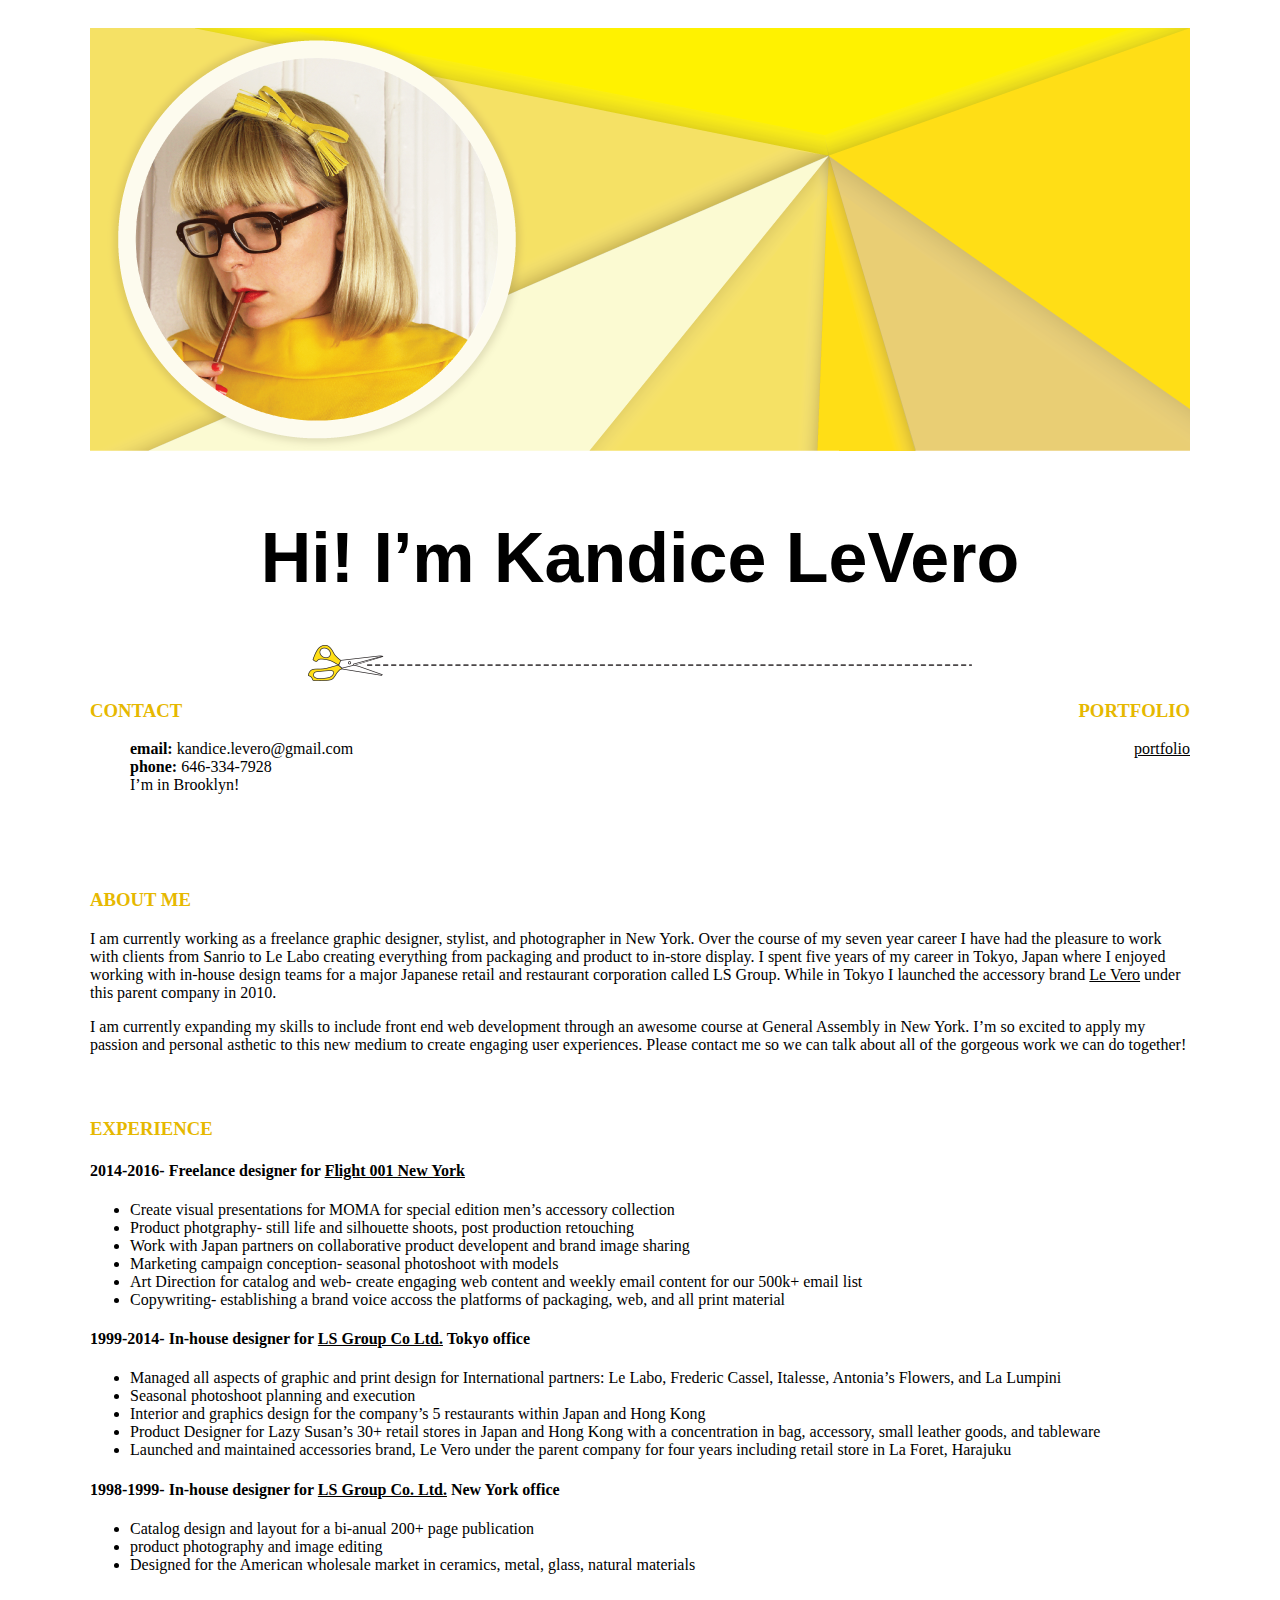
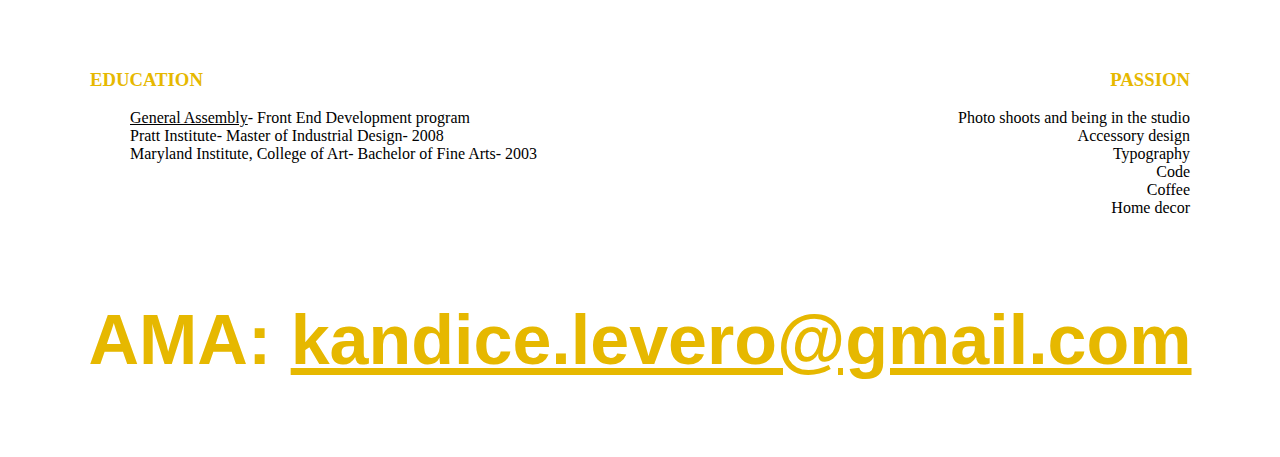
<file: index.html>
<!DOCTYPE html>
<html>
	<head>
		<meta charset="utf-8">
		<link type="text/css" rel="stylesheet" href="css/style.css">
		<title>Kandice LeVero about</title>
	</head>

	<body>
		<img alt="photo of me" class="centered" id="profilepic" src="images/profile_pic.png">
		<h1>Hi!  I’m Kandice LeVero</h1>
		<img class="centered" src="images/scissors.png">

		<!-- CONTACT PORTFOLIO -->
		<!-- CONTACT PORTFOLIO -->
		<!-- CONTACT PORTFOLIO -->

		<div class="centered textwidth">
			<div class="alignleft textwidthhalf">
				<h3>CONTACT</h3>
				<ul class="nostyle">
					<li><span style="font-weight:bold;">email:</span> kandice.levero@gmail.com</li>
					<li><span style="font-weight:bold;">phone:</span> 646-334-7928</li>
					<li>I’m in Brooklyn!</li>
				</ul>
			</div>

			<div class="alignright textwidthhalf">
				<h3>PORTFOLIO</h3>
				<a href="portfolio.html">portfolio</a>
			</div>
			<div class="floatclear"></div>
		</div>

		<!-- ABOUT ME -->
		<!-- ABOUT ME -->
		<!-- ABOUT ME -->

		<div class="spacer"></div>
		<div class="centered textwidth">
			<h3>ABOUT ME</h3>
			<p>I am currently working as a freelance graphic designer, stylist, and photographer in New York.  Over the course of my seven year career I have had the pleasure to work with clients from Sanrio to Le Labo creating everything from packaging and product to in-store display.  I spent five years of my career in Tokyo, Japan where I enjoyed working with in-house design teams for a major Japanese retail and restaurant corporation called LS Group.  While in Tokyo I launched the accessory brand <a href="http://le-vero.com/">Le Vero</a> under this parent company in 2010.</p>

			<p>I am currently expanding my skills to include front end web development through an awesome course at General Assembly in New York.  I’m so excited to apply my passion and personal asthetic to this new medium to create engaging user experiences.  Please contact me so we can talk about all of the gorgeous work we can do together!</p>
		</div>
		<div class="spacer2"></div>

		<!-- EXPERIENCE -->
		<!-- EXPERIENCE -->
		<!-- EXPERIENCE -->

		<div class="centered textwidth">
			<h3>EXPERIENCE</h3>
			<h4>2014-2016- Freelance designer for <a href="http://www.flight001.com/">Flight 001 New York</a></h4>
			<ul>
				<li>Create visual presentations for MOMA for special edition men’s accessory collection</li>
				<li>Product photgraphy- still life and silhouette shoots, post production retouching</li>
				<li>Work with Japan partners on collaborative product developent and brand image sharing</li>
				<li>Marketing campaign conception- seasonal photoshoot with models</li>
				<li>Art Direction for catalog and web- create engaging web content and weekly email content for our 500k+ email list</li>
				<li>Copywriting- establishing a brand voice accoss the platforms of packaging, web, and all print material</li>
			</ul>
			<h4>1999-2014- In-house designer for <a href="http://www.lazysusan.co.jp/ourbusiness/"> LS Group Co Ltd.</a> Tokyo office</h4>
			<ul>
				<li>Managed all aspects of graphic and print design for International partners: Le Labo, Frederic Cassel, Italesse, Antonia’s Flowers, and La Lumpini</li>
				<li>Seasonal photoshoot planning and execution</li>
				<li>Interior and graphics design for the company’s 5 restaurants within Japan and Hong Kong</li>
				<li>Product Designer for Lazy Susan’s 30+ retail stores in Japan and Hong Kong with a concentration in bag, accessory, small leather goods, and tableware</li>
				<li>Launched and maintained accessories brand, Le Vero under the parent company for four years including retail store in La Foret, Harajuku</li>
			</ul>
			<h4>1998-1999- In-house designer for <a href="http://www.lazysusanusa.com/">LS Group Co. Ltd.</a> New York office</h4>
			<ul>
				<li>Catalog design and layout for a bi-anual 200+ page publication</li>
				<li>product photography and image editing</li>
				<li>Designed for the American wholesale market in ceramics, metal, glass, natural materials</li>
			</ul>
		</div>

		<!-- EDUCATION PASSION -->
		<!-- EDUCATION PASSION -->
		<!-- EDUCATION PASSION -->
		
		<div class="spacer"></div>
		<div class="centered textwidth">
			<div class="alignleft textwidthhalf">	
			<h3>EDUCATION</h3>
				<ul class="nostyle">
					<li><a href="https://generalassemb.ly">General Assembly</a>- Front End Development program</li>
					<li>Pratt Institute- Master of Industrial Design- 2008</li>
					<li>Maryland Institute, College of Art- Bachelor of Fine Arts- 2003</li>
				</ul>
			</div>
			<div class="alignright textwidthhalf">
				<h3>PASSION</h3>
				<ul class="nostyle">
					<li>Photo shoots and being in the studio</li>
					<li>Accessory design</li>
					<li>Typography</li>
					<li>Code</li>
					<li>Coffee</li>
					<li>Home decor</li>
				</ul>
			</div>
		</div>
		<div class="floatclear"></div>
		</div>
		<h1 class="ama"> AMA: <a href="mailto:kandice.levero@gmail.com">kandice.levero@gmail.com</a></h1>
	</body>
</html>
</file>
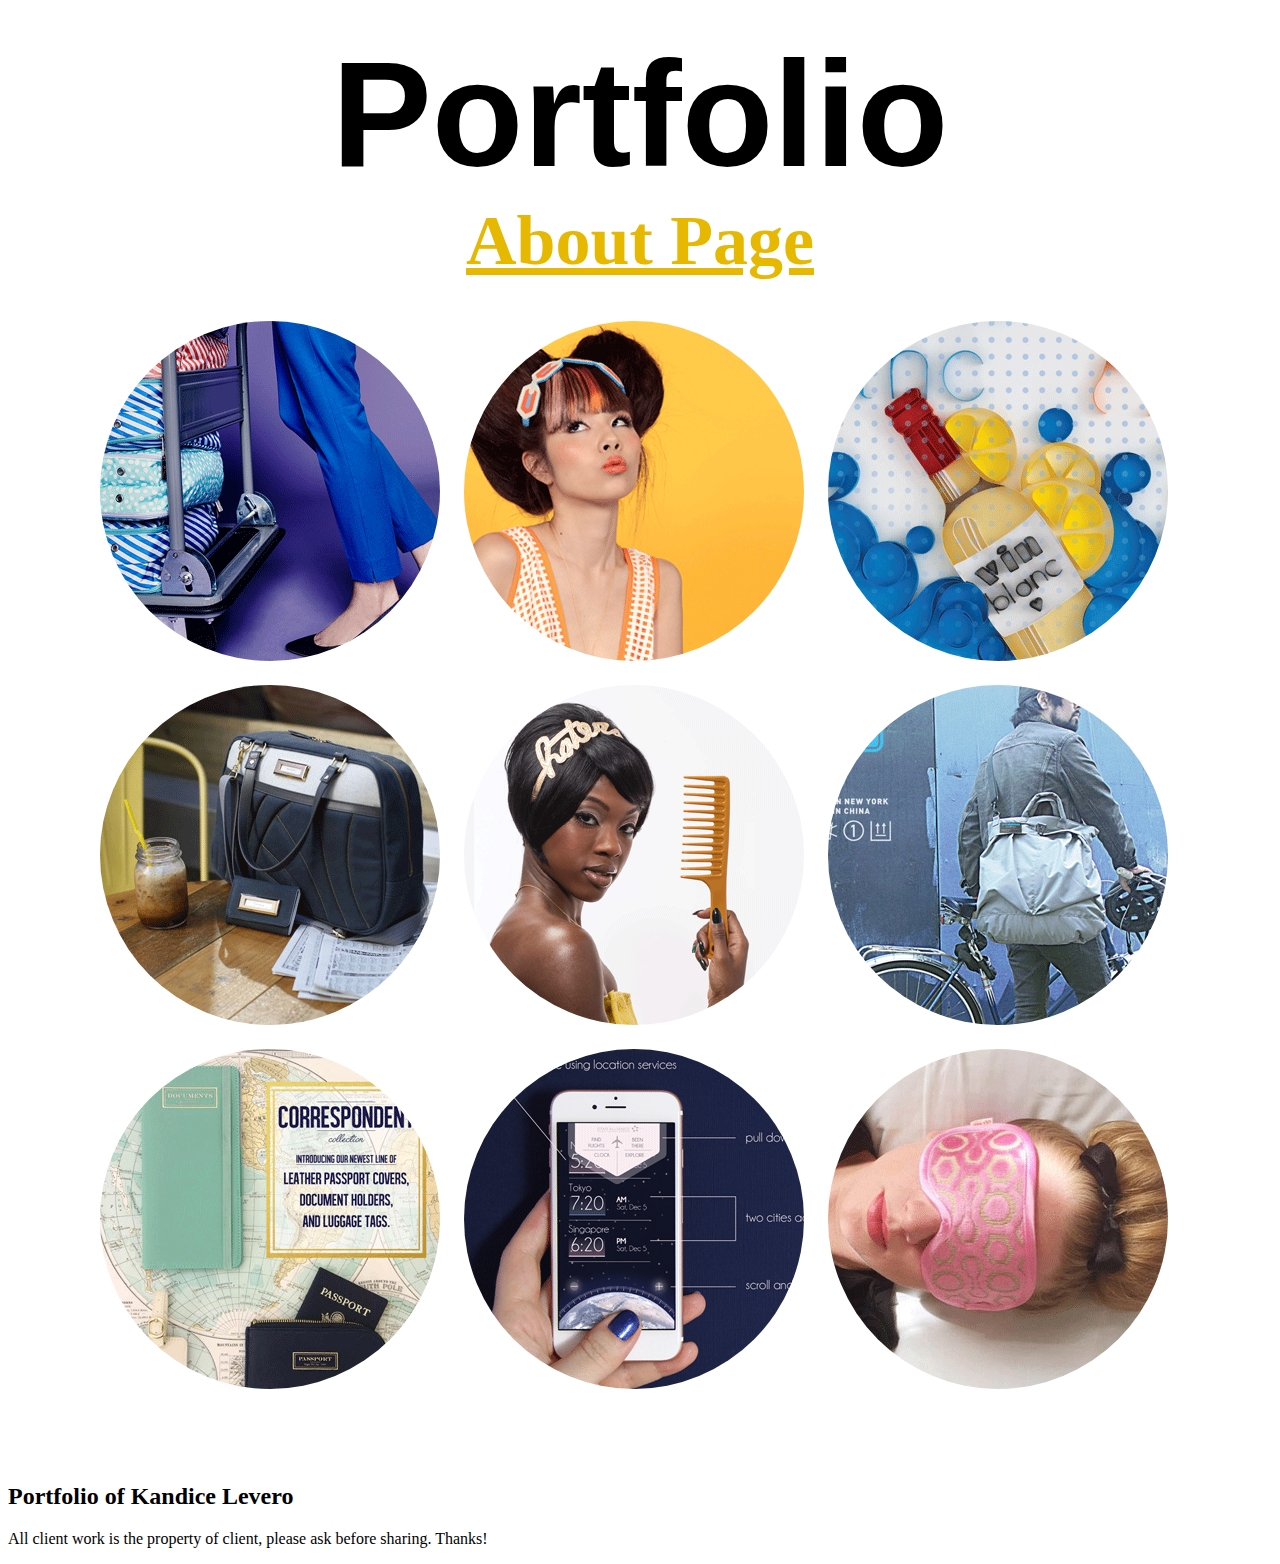
<file: portfolio.html>
<!DOCTYPE html>
<html>
<head>
	<link type="text/css" rel="stylesheet" href="css/style.css">
	<title></title>
</head>
<body>
	<h1 class="centered portfolio_text">Portfolio</h1>
	<a href="index.html" class="ama centered textwidth">About Page</a>
	<div class="centered textwidth" id="project_container">
		<div>
			<img src="images/circles/circle_4.png">
			<img src="images/circles/circle_1.png">
			<img src="images/circles/circle_6.png">
		</div>
		<div>	
			<img src="images/circles/circle_7.png">
			<img src="images/circles/circle_8.png">
			<img src="images/circles/circle_5.png">
		</div>
		<div>
			<img src="images/circles/circle_3.png">
			<img src="images/circles/circle_9.png">
			<img src="images/circles/circle_2.png">
		</div>
		<div class="spacer"></div>
	</div>

	<div class="footer">
		<h2> Portfolio of Kandice Levero</h2>
		<p>All client work is the property of client, please ask before sharing.  Thanks!</p>
	</div>


</body>
</html>
</file>
<file: css/style.css>
/*{
	border: 2px solid black;
}*/

img#profilepic {
    width:1100px;
    height:423px;
    padding-top: 20px;
}
.centered{
	display: block;
    margin: 0 auto;
}

.textwidth{
	width:1100px;
}

.spacer{
	width:1100px;
    height:60px;
}

.spacer2{
	width:1100px;
    height:30px;
}

h1 {
	text-align: center;
	font-size: 70px;
	font-family: Helvetica;
	padding-top: 20px;
}

ul.nostyle{
	list-style: none;
}

.textwidthhalf{
	width:546px;
}

.alignleft{
	float: left;
}

.alignright{
	float: right;
	text-align: right;
}

.floatclear{
	clear: both;
}

p {
	font-family: Verdana;
}

a {
	color:black;
}

a:hover {
	color: #e60000;
	font-weight: bold;
	text-decoration: none;
}

h3 {
	color:#e6b800;
	font-family: Verdana;
}
h4 {
	font-weight: bold;
	font-family: Verdana;
}
ul {
	font-family: Verdana;
}

.ama {
		color:#e6b800;
		font-weight: bold;
		font-size: 70px;
		text-align: center;
		padding-bottom: 30px;
}

h1.ama a {
	color:#e6b800;
}

/*PORTFOLIO PAGE*/
/*PORTFOLIO PAGE*/
/*PORTFOLIO PAGE*/

#project_container img{
	border-radius: 50%;
	padding:10px;
}

.portfolio_text {
	font-size: 150px;
}
</file>
